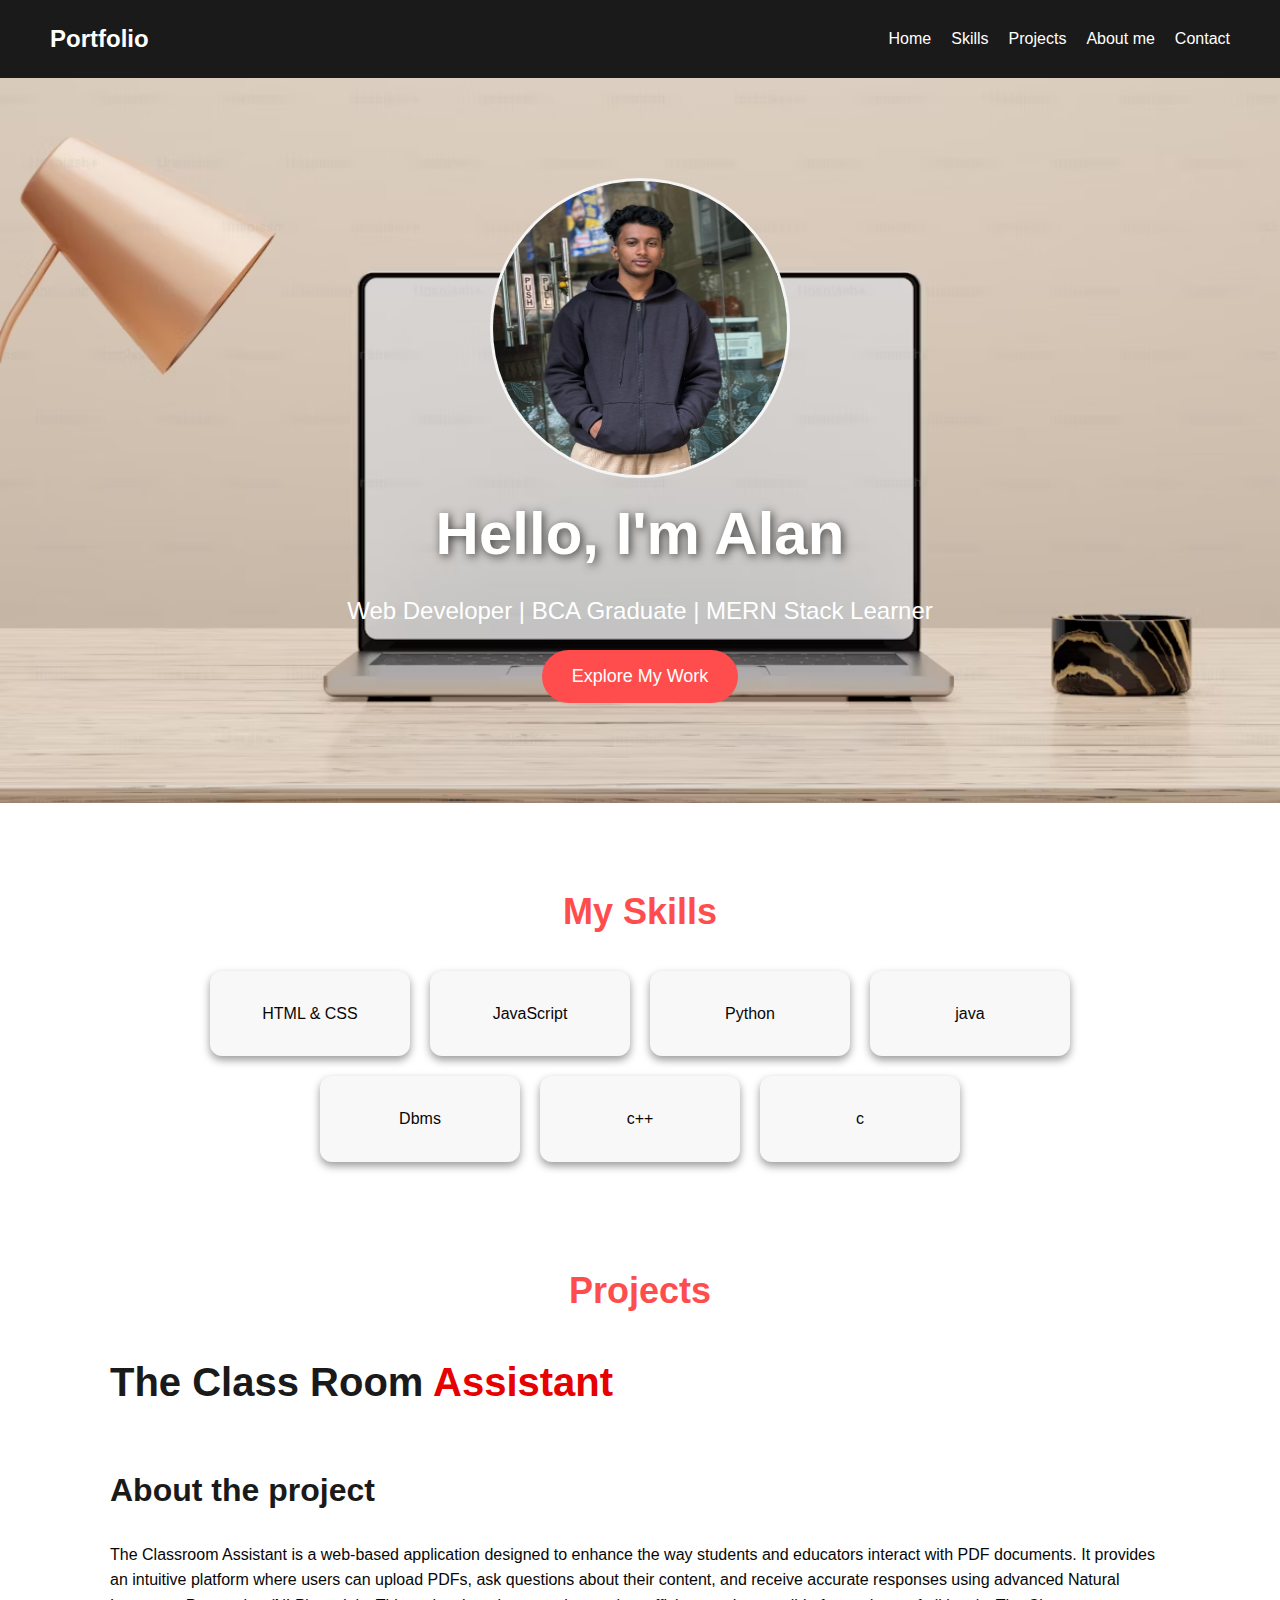
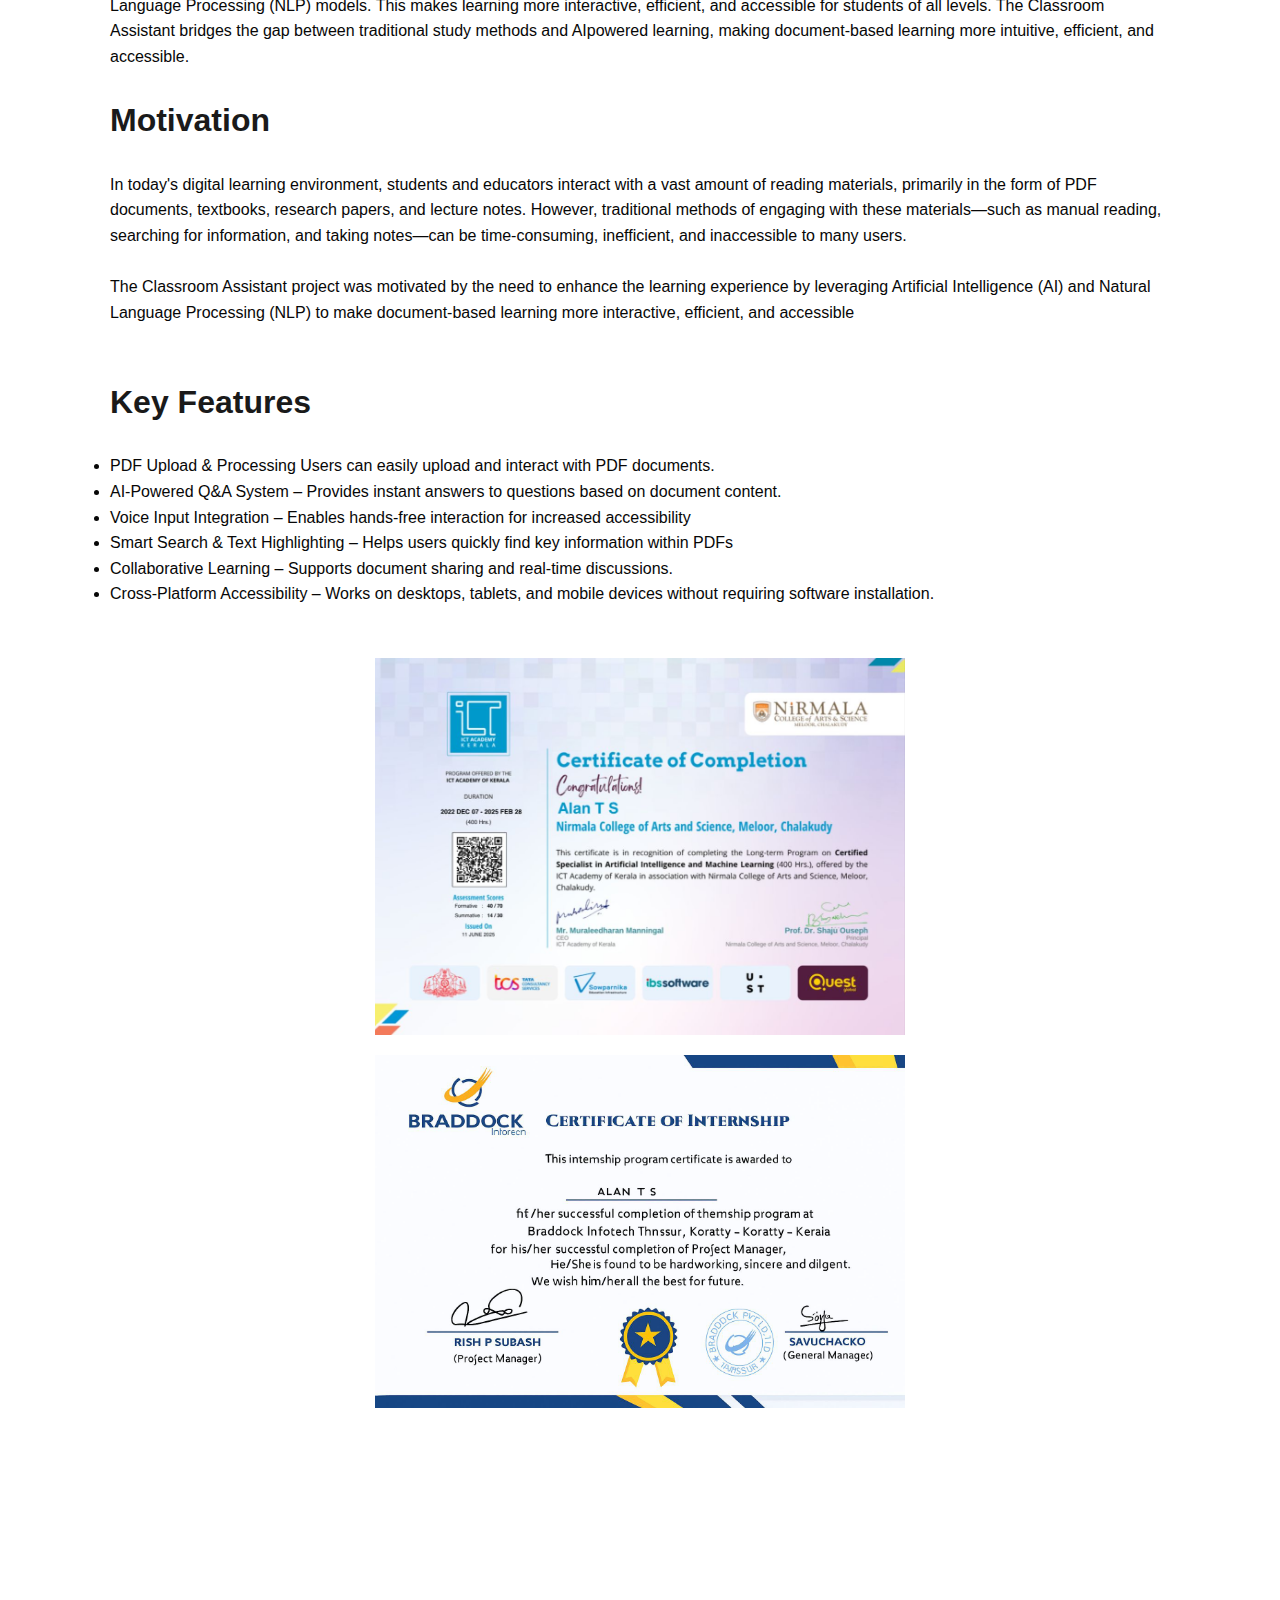
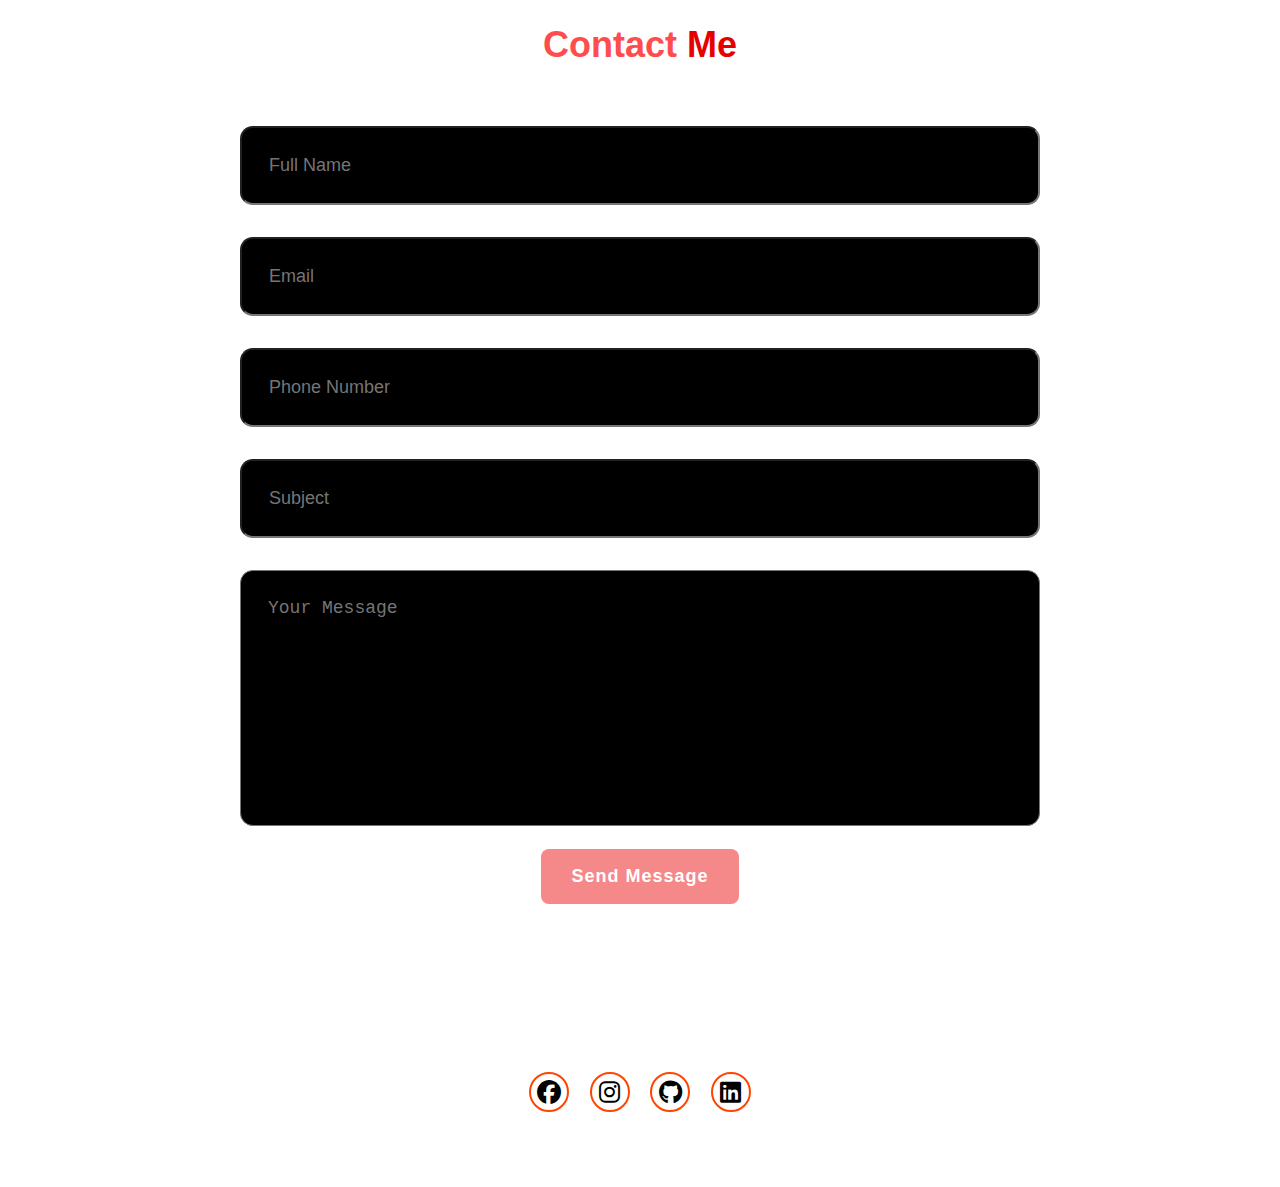
<file: index.html>
<!DOCTYPE html>
<html lang="en">

<head>
    <meta charset="UTF-8">
    <meta name="viewport" content="width=device-width, initial-scale=1.0">
    <title>Portfolio - Alan TS</title>
    <link rel="stylesheet" href="https://cdnjs.cloudflare.com/ajax/libs/font-awesome/6.7.2/css/all.min.css"
        integrity="sha512-Evv84Mr4kqVGRNSgIGL/F/aIDqQb7xQ2vcrdIwxfjThSH8CSR7PBEakCr51Ck+w+/U6swU2Im1vVX0SVk9ABhg=="
        crossorigin="anonymous" referrerpolicy="no-referrer" />
    <style>
        * {
            margin: 0;
            padding: 0;
            box-sizing: border-box;
        }

        body {
            font-family: 'Poppins', sans-serif;
            background: white;
            color: #070707;
            line-height: 1.6;
        }

        .profile-img {

            top: 200px;
            right: 20px;
            width: 300px;
            height: 300px;
            border-radius: 50%;
            border: 3px solid #f5f5f5;


        }

        nav {
            display: flex;
            justify-content: space-between;
            align-items: center;
            padding: 20px 50px;
            background: #1a1a1a;
            position: sticky;
            top: 0;
            z-index: 500;
        }

        nav h1 {
            color: white;
            font-size: 24px;
        }

        nav ul {
            list-style: none;
            display: flex;
            gap: 20px;
        }

        nav ul li a {
            text-decoration: none;
            color: #fff;
            transition: 0.3s;
        }

        nav ul li a:hover {
            color: #ea9e9e;
        }

        .hero {
            text-align: center;
            padding: 100px 20px;
            background: url('img2.avif') no-repeat center/cover;
            color: white;
        }

        .hero h1 {
            font-size: 60px;
            text-shadow: 2px 2px 10px rgba(0, 0, 0, 0.7);
        }

        .hero p {
            font-size: 24px;
            margin-top: 10px;
        }

        .hero a {
            display: inline-block;
            margin-top: 20px;
            padding: 12px 30px;
            background: #ff4d4d;
            color: white;
            text-decoration: none;
            font-size: 18px;
            border-radius: 30px;
            transition: 0.3s;
        }

        .hero a:hover {
            background: #e60000;
        }

        section {
            max-width: 1100px;
            margin: 60px auto;
            padding: 20px;
        }

        h2 {
            text-align: center;
            margin-bottom: 30px;
            font-size: 36px;
            color: #ff4d4d;
        }

        .skills {
            display: flex;
            justify-content: center;
            flex-wrap: wrap;
            gap: 20px;
        
        }

        .skill-card {
            background: #f9f8f8;
            padding: 30px;
            border-radius: 12px;
            width: 200px;
            text-align: center;
            transition: 0.3s;
            box-shadow: 0 4px 8px rgba(0, 0, 0, 0.4);
        }

        .skill-card:hover {
            transform: translateY(-10px);
            background: #262626;
        }

        .projects {
            display: flex;
            justify-content: center;
            flex-wrap: wrap;
            gap: 20px;
            height: 100hv;

        }

        .projects a {
            font-size: x-large;
            height: 100vh;

        }

        .contact {
            text-align: center;
            margin-top: 50px;
        }

        .contact p {
            font-size: 20px;
        }

        .contact a {
            display: inline-block;
            margin-top: 20px;
            padding: 12px 30px;
            background: #ff4d4d;
            color: white;
            text-decoration: none;
            font-size: 18px;
            border-radius: 30px;
            transition: 0.3s;
        }

        .contact a:hover {
            background: #ef7b7b;
        }

        @media (max-width: 768px) {
            .hero h1 {
                font-size: 40px;
            }

            .skill-card {
                width: 90%;
            }
        }

        #contact-form h2 {
            text-align: center;
            margin-top: 3em;
            margin-bottom: 1em;
            font-size: 36px;
        }

        #contact-form form {
            max-width: 50em;
            margin: 1rem auto;
            text-align: center;
            margin-bottom: 3em;
        }

        #contact-form form .input-box {
            display: flex;
            justify-content: center;
            flex-wrap: wrap;
        }

        #contact-form form .input-box input,
        #contact-form form textarea {
            width: 100%;
            padding: 1.5em;
            font-size: 18px;
            color: white;
            background: black;
            border-radius: .8rem;
            margin: 1rem 0;
            resize: none;

        }

        .btn-1 {
            padding: 15px 28px;
            background-color: rgb(245, 136, 136);
            color: white;
            border: 2px solid transparent;
            border-radius: 8px;
            font-size: 18px;
            letter-spacing: 1px;
            font-weight: 600;
            transition: 0.3s ease;
            cursor: pointer;
        }

        .btn-1:hover {
            background-color: white;
            color: black;
            border: 2px solid transparent
        }

        .projects img {
            flex: 1;
            text-align: center;
            max-width: 50%;
            height: auto;
            display: inline-block ;

        }

        .projects p {
            color: #262626;
            text-align: center;

        }

        h3 {
            font-size: 250%;
            color: #1a1a1a;
        }

        span {
            color: #e60000;
        }

        h4 {
            color: #1a1a1a;
            font-size: 200%;
        }
        .footer{
    position: relative;
    bottom: 0;
    width: 100%;
    padding: 40px 0;
    background-color: white;
}
.footer .social{
    text-align: center;
    padding-bottom: 25px;
    color: white;
}
.footer .social a{
    font-size: 24px;
    color: black;
    border: 2px solid orangered;
    width: 40px;
    height: 40px;
    line-height: 38px;
    display: inline-block;
    text-align: center;
    border-radius: 50%;
    margin: 0 8px;
    /* box-shadow: inset 0 0 10px rgb(74, 72, 71),0 0 10px orangered; */
    transition: 0.3s ease;
}
.footer .social a:hover{
    transform: scale(1.2) translateY(-10px);
    color: rgb(52, 50, 49);
    border: 2px solid rgb(44, 43, 43);
}
.footer a{
    color: white;
    border-bottom: 3px solid transparent;
    transition: 0.3s ease;

}

meta img{
    height: auto;
    max-width: 30%;
    flex: 1;
}
 




    </style>
</head>

<body>



    <nav>
        <h1>Portfolio</h1>
        <ul>
            <li><a href="#home">Home</a></li>
            <li><a href="#skills">Skills</a></li>
            <li><a href="#projects">Projects</a></li>
            <li><a href="aboutt.html">About me</a></li>
            <li><a href="#contact-form">Contact</a></li>

        </ul>
    </nav>
    <div class="hero" id="home">
        <img src="img.jpg" alt="Alan TS" class="profile-img">
        <h1>Hello, I'm Alan</h1>
        <p>Web Developer | BCA Graduate | MERN Stack Learner</p>
        <a href="#projects">Explore My Work</a>
    </div>







    <section id="skills">
        <h2>My Skills</h2>
        <div class="skills">
            <div class="skill-card">HTML & CSS</div>
            <div class="skill-card">JavaScript</div>
            <div class="skill-card">Python</div>
            <div class="skill-card">java</div>
            <div class="skill-card">Dbms</div>
            <div class="skill-card">c++</div>
            <div class="skill-card">c</div>


        </div>
    </section>

    <section id="projects">
        <h2>Projects</h2>
        <h3>The Class Room <span>Assistant</span></h3><br><br>
        <h4>About the project</h4><br>


        <p>The Classroom Assistant is a web-based application designed to enhance the way
            students and educators interact with PDF documents. It provides an intuitive platform
            where users can upload PDFs, ask questions about their content, and receive accurate
            responses using advanced Natural Language Processing (NLP) models. This makes
            learning more interactive, efficient, and accessible for students of all levels. The
            Classroom Assistant bridges the gap between traditional study methods and AIpowered learning, making
            document-based learning more intuitive, efficient, and
            accessible.</p><br>


        <h4>Motivation</h4><br>
        <p>In today's digital learning environment, students and educators interact with a vast
            amount of reading materials, primarily in the form of PDF documents, textbooks,
            research papers, and lecture notes. However, traditional methods of engaging with
            these materials—such as manual reading, searching for information, and taking
            notes—can be time-consuming, inefficient, and inaccessible to many users.</p><br>

        <p>The Classroom Assistant project was motivated by the need to enhance the learning
            experience by leveraging Artificial Intelligence (AI) and Natural Language Processing
            (NLP) to make document-based learning more interactive, efficient, and accessible</p><br><br>


        <h4>Key Features</h4><br>
        <ul>
            <li>PDF Upload & Processing Users can easily upload and interact with PDF
                documents.</li>
            <li>AI-Powered Q&A System – Provides instant answers to questions based on
                document content.</li>
            <li>Voice Input Integration – Enables hands-free interaction for increased
                accessibility</li>
            <li>Smart Search & Text Highlighting – Helps users quickly find key information
                within PDFs</li>
            <li>Collaborative Learning – Supports document sharing and real-time
                discussions.</li>
            <li>Cross-Platform Accessibility – Works on desktops, tablets, and mobile devices
                without requiring software installation.</li>



        </ul><br><br>


        <div class="projects">
            <img src="certificate2.jpeg" alt="Weather App">
            <img src="certificate.jpeg" alt="Weather App">

        </div>
    </section>

    <section id="contact-form">
        <h2 class="contact-me">Contact <span>Me</span></h2>
        <form action="#">
            <div class="input-box">
                <input type="text" placeholder="Full Name">
                <input type="email" placeholder="Email">
            </div>
            <div class="input-box">
                <input type="number" placeholder="Phone Number">
                <input type="text" placeholder="Subject">
            </div>
            <textarea name="" id="" cols="30" rows="10" placeholder="Your Message"></textarea>
            <input type="submit" value="Send Message" class="btn-1">

        </form>
    </section>

    <footer class="footer">
        <div class="social">
            <a href="https://www.facebook.com/"><i class="fa-brands fa-facebook"></i></a>
            <a href="https://www.instagram.com/"><i class="fa-brands fa-instagram"></i></a>
            <a href="https://github.com/"><i class="fa-brands fa-github"></i></a>
            <a href="https://in.linkedin.com/"><i class="fa-brands fa-linkedin"></i></a>


        </div>
    </footer>


</body>

</html>
</file>
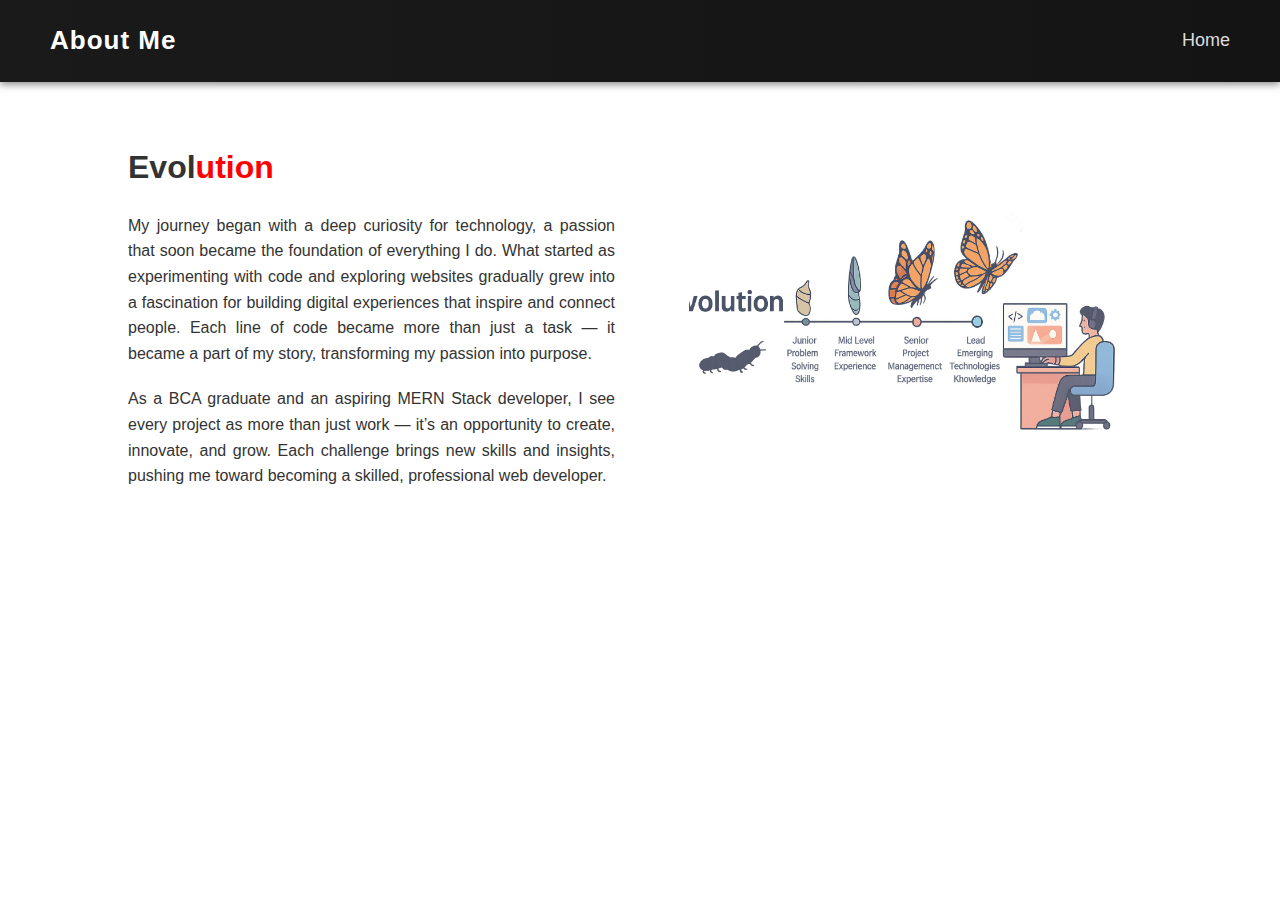
<file: aboutt.html>
<!DOCTYPE html>
<html lang="en">

<head>
    <meta charset="UTF-8">
    <meta name="viewport" content="width=device-width, initial-scale=1.0">
    <title>About - Casa Milano</title>
    <style>
        * {
            margin: 0;
            padding: 0;
            box-sizing: border-box;
            font-family: Arial, sans-serif;
        }

        body {
            background-color: #fff;
            color: #333;
            line-height: 1.6;
        }

        .about-section {
            display: flex;
            align-items: center;
            justify-content: center;
            padding: 60px 10%;
            gap: 50px;
        }

        .about-text {
            flex: 1;
            max-width: 500px;
        }

        .about-text h1 {
            font-size: 2rem;
            margin-bottom: 20px;
        }

        .about-text p {
            font-size: 1rem;
            margin-bottom: 20px;
            text-align: justify;
        }

        .about-text .brand {
            margin-top: 10px;
            font-size: 0.9rem;
            color: #777;
        }

        .about-image {
            flex: 1;
            text-align: center;
        }

        .about-image img {
            max-width: 90%;
            height: auto;
        }

        @media (max-width: 768px) {
            .about-section {
                flex-direction: column;
                text-align: center;
            }
        }
        nav {
            display: flex;
            justify-content: space-between;
            align-items: center;
            padding: 20px 50px;
            background: linear-gradient(90deg, #1a1a1a, #141414);
            position: sticky;
            top: 0;
            z-index: 500;
            box-shadow: 0 2px 8px rgba(0, 0, 0, 0.5);
        }

        nav h1 {
            color:white;
            font-size: 26px;
            letter-spacing: 1px;
            font-weight: 700;
        }

        nav ul {
            list-style: none;
            display: flex;
            gap: 25px;
        }

        nav ul li a {
            text-decoration: none;
            color: #ddd;
            font-size: 18px;
            transition: 0.3s;
            font-weight: 400;
        }

        nav ul li a:hover,
        nav ul li a.active {
            color: #ff4d4d;
        }
        span{
            color: red;
        }


    </style>
</head>

<body>
     <nav>
        <h1>About Me</h1>
        <ul>
            <li><a href="bhormodel.html">Home</a></li>
        </ul>
    </nav>
    <section class="about-section">
        <div class="about-text">
            <h1>Evol<span>ution</span></h1>
            
            <p>
                 My journey began with a deep curiosity for technology, a passion that soon became the foundation of everything I do. 
            What started as experimenting with code and exploring websites gradually grew into a fascination for building digital 
            experiences that inspire and connect people. Each line of code became more than just a task — it became a part of my 
            story, transforming my passion into purpose.
            </p>
            <p>
                As a BCA graduate and an aspiring MERN Stack developer, I see every project as more than just work — it’s an opportunity 
            to create, innovate, and grow. Each challenge brings new skills and insights, pushing me toward becoming a skilled, 
            professional web developer.
            </p>
            
        </div>

        <div class="about-image">
            <img src="evoltution.jpg" alt="Casa Milano Design">
        </div>
    </section>
</body>

</html>
</file>
